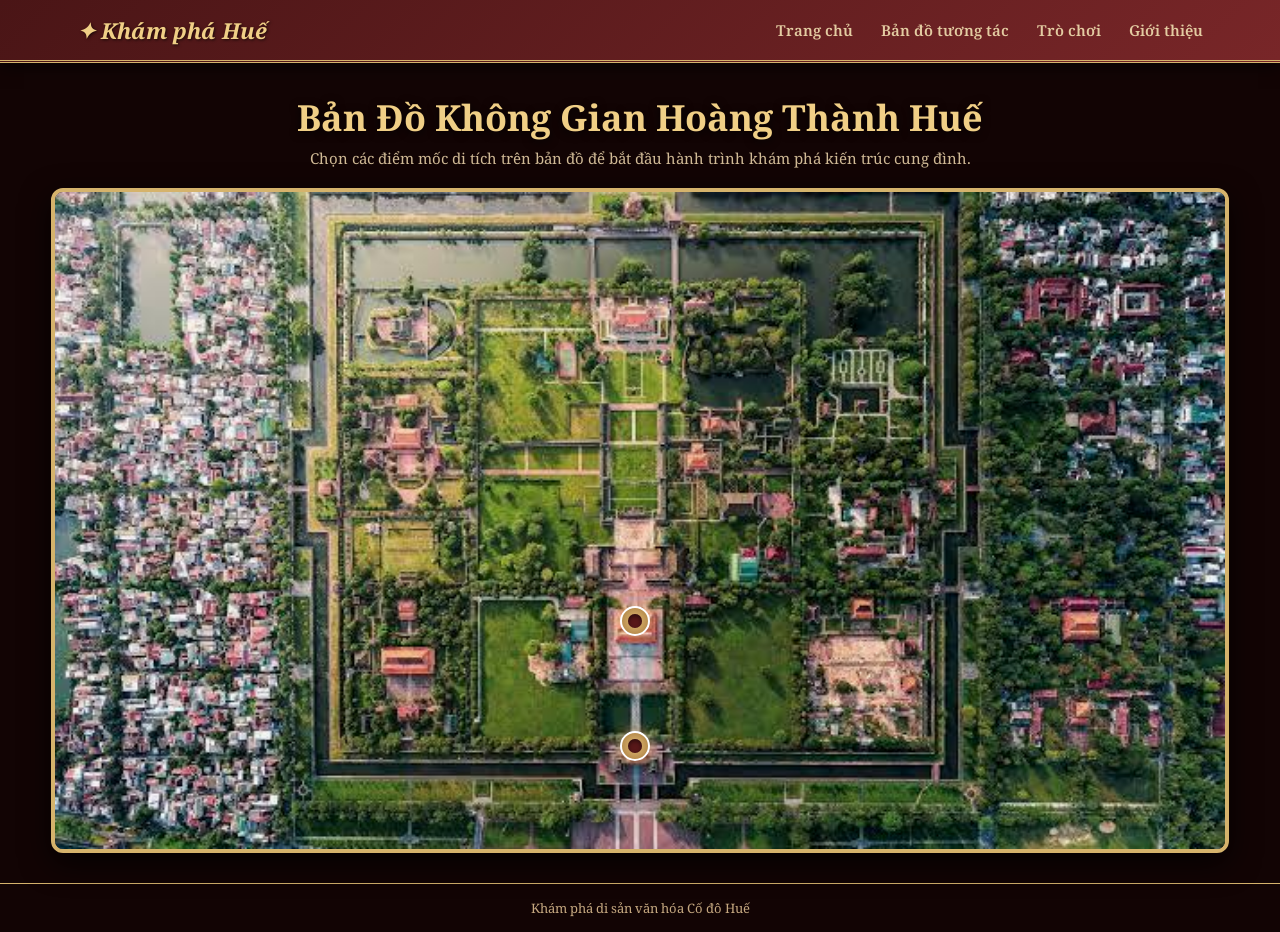
<file: index.html>
<!DOCTYPE html>
<html lang="vi">
<head>
    <meta charset="UTF-8">
    <meta name="viewport" content="width=device-width, initial-scale=1.0">
    <title>Bản đồ Đại Nội Huế</title>
    <link rel="stylesheet" href="style.css">
</head>
<body>
    <!-- THANH MENU HOÀNG GIA -->
    <header class="site-header">
        <a href="index.html" class="logo">✦ Khám phá Huế</a>

        <nav>
            <a href="intro.html">Trang chủ</a>
            <a href="index.html",class="act" >Bản đồ tương tác</a>
            <a href="trochoi.html">Trò chơi</a>
            <a href="#">Giới thiệu</a>
        </nav>
    </header>

    <!-- KHU VỰC BẢN ĐỒ CHÍNH -->
    <main class="main-map-container">
        <div class="map-title">
            <h1>Bản Đồ Không Gian Hoàng Thành Huế</h1>
            <p>Chọn các điểm mốc di tích trên bản đồ để bắt đầu hành trình khám phá kiến trúc cung đình.</p>
        </div>

        <div class="bando">
            <img src="dai-noi.png" class="anhnen" alt="Đại Nội Huế">

            <!-- Điểm đến 1: Ngọ Môn -->
            <a href="ngo-mon.html" class="diem-den" title="Ngọ Môn" style="top: 82%;left:48.3%;">
                <div class="loader"></div>
            </a>
            
            <!-- Điểm đến 2: Điện Thái Hòa -->
            <a href="dien-thai-hoa.html" class="diem-den1" title="Điện Thái Hòa" style="top: 63%;left:48.3%;">
                <div class="loader"></div>
            </a>
        </div>
    </main>

    <footer>
        <p>Khám phá di sản văn hóa Cố đô Huế</p>
    </footer>
</body>
</html>
</file>
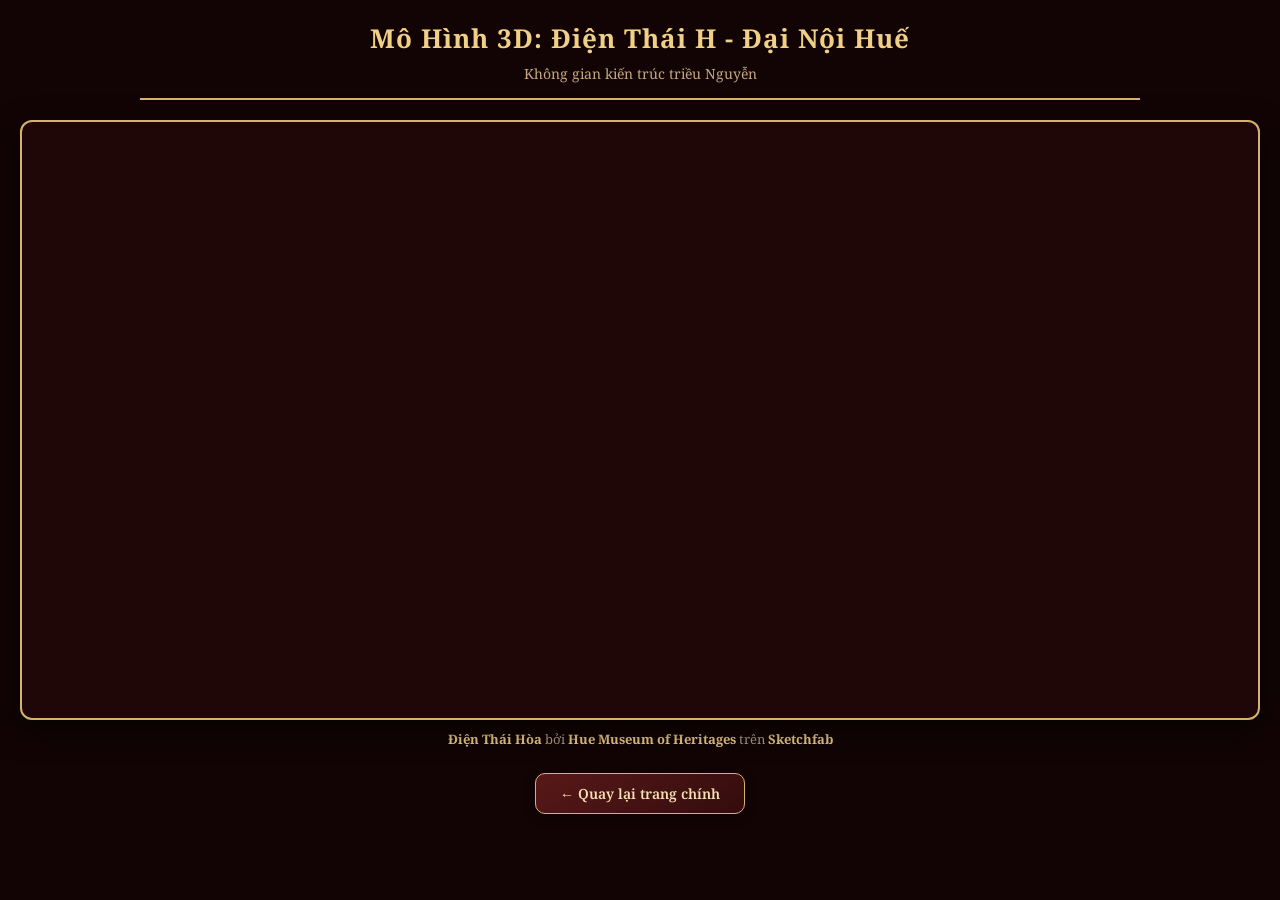
<file: dien-thai-hoa-2.html>
<!DOCTYPE html>
<html lang="vi">
<head>
    <meta charset="UTF-8">
    <meta name="viewport" content="width=device-width, initial-scale=1.0">
    <title>Mô Hình 3D - Điện Thái Hòa</title>
    <!-- Nhúng Google Fonts -->
    <link rel="preconnect" href="https://fonts.googleapis.com">
    <link rel="preconnect" href="https://fonts.gstatic.com" crossorigin>
    <link href="https://fonts.googleapis.com/css2?family=Noto+Serif:wght@400;600;700&display=swap" rel="stylesheet">
    
    <style>
        * {
            box-sizing: border-box;
            margin: 0;
            padding: 0;
        }

        body {
            background-color: #120404; /* Nền tối phong cách hoàng cung */
            color: #f8e2b3;
            font-family: 'Noto Serif', serif;
            display: flex;
            flex-direction: column;
            align-items: center;
            min-height: 100vh;
            padding: 20px;
        }

        /* Thanh tiêu đề phong cách hoài cổ */
        .header-container {
            text-align: center;
            margin-bottom: 20px;
            border-bottom: 2px solid #d5b36c;
            padding-bottom: 15px;
            width: 100%;
            max-width: 1000px;
        }

        h1 {
            font-size: 26px;
            color: #f0cf86;
            letter-spacing: 1px;
            margin-bottom: 8px;
        }

        .subtitle {
            font-size: 14px;
            color: #c5a880;
        }

        /* Khung chứa mô hình 3D Sketchfab */
        .sketchfab-embed-wrapper {
            width: 100%;
            max-width: 1400px; /* Tăng từ 1000px lên 1300px để rộng hơn */
            height: 600px;     /* Tăng từ 550px lên 700px để cao hơn */
            background: #200707;
            border: 2px solid #d5b36c;
            border-radius: 12px;
            overflow: hidden;
            box-shadow: 0 10px 30px rgba(0, 0, 0, 0.6);
            position: relative;
        }

        .sketchfab-embed-wrapper iframe {
            width: 100%;
            height: 100%;
            border: none;
        }

        /* Phần thông tin tác giả bên dưới mô hình */
        .model-info {
            font-size: 13px;
            margin-top: 10px;
            color: #b5a082;
            text-align: center;
        }

        .model-info a {
            color: #f0cf86;
            text-decoration: none;
            font-weight: bold;
        }

        .model-info a:hover {
            text-decoration: underline;
        }

        /* Nút quay lại trang chủ */
        .back-btn {
            margin-top: 25px;
            display: inline-block;
            padding: 10px 24px;
            font-family: 'Noto Serif', serif;
            font-size: 14px;
            font-weight: 600;
            color: #f8e2b3;
            background: linear-gradient(145deg, #581819, #330c0d);
            border: 1px solid #d5b36c;
            border-radius: 10px;
            text-decoration: none;
            box-shadow: 0 4px 12px rgba(0,0,0,0.3);
            transition: all 0.3s ease;
        }

        .back-btn:hover {
            background: linear-gradient(145deg, #ab2f31, #6b191c);
            border-color: #f0cf86;
            color: #fff;
        }
    </style>
</head>
<body>

    <!-- Tiêu đề trang 3D -->
    <div class="header-container">
        <h1>Mô Hình 3D: Điện Thái H - Đại Nội Huế</h1>
        <p class="subtitle">Không gian kiến trúc triều Nguyễn</p>
    </div>

    <!-- Khung chứa Model Sketchfab 3D -->
  <div class="sketchfab-embed-wrapper"> <iframe title="Điện Thái Hòa" frameborder="0" allowfullscreen mozallowfullscreen="true" webkitallowfullscreen="true" allow="autoplay; fullscreen; xr-spatial-tracking" xr-spatial-tracking execution-while-out-of-viewport execution-while-not-rendered web-share src="https://sketchfab.com/models/1c65fc71391d4991b00ff5d637e5e96e/embed"> </iframe> <p style="font-size: 13px; font-weight: normal; margin: 5px; color: #4A4A4A;"> <a href="https://sketchfab.com/3d-models/ien-thai-hoa-1c65fc71391d4991b00ff5d637e5e96e" target="_blank" rel="nofollow" style="font-weight: bold; color: #1CAAD9;"> Điện Thái Hòa </a> by <a href="https://sketchfab.com/hue-museum-of-heritages" target="_blank" rel="nofollow" style="font-weight: bold; color: #1CAAD9;"> Hue Museum of Heritages </a> on <a href="https://sketchfab.com" target="_blank" rel="nofollow" style="font-weight: bold; color: #1CAAD9;">Sketchfab</a></p></div>

    <!-- Nguồn tác giả Sketchfab -->
    <div class="model-info"> 
        <p>
            <a href="https://sketchfab.com/3d-models/ien-thai-hoa-1c65fc71391d4991b00ff5d637e5e96e" target="_blank" rel="nofollow">Điện Thái Hòa</a> 
            bởi <a href="https://sketchfab.com/hue-museum-of-heritages" target="_blank" rel="nofollow">Hue Museum of Heritages</a> trên 
            <a href="https://sketchfab.com" target="_blank" rel="nofollow">Sketchfab</a>
        </p>
    </div>

    <!-- Nút quay về -->
    <a href="/dien-thai-hoa/dien-thai-hoa.html" class="back-btn">← Quay lại trang chính</a>

</body>
</html>
</file>
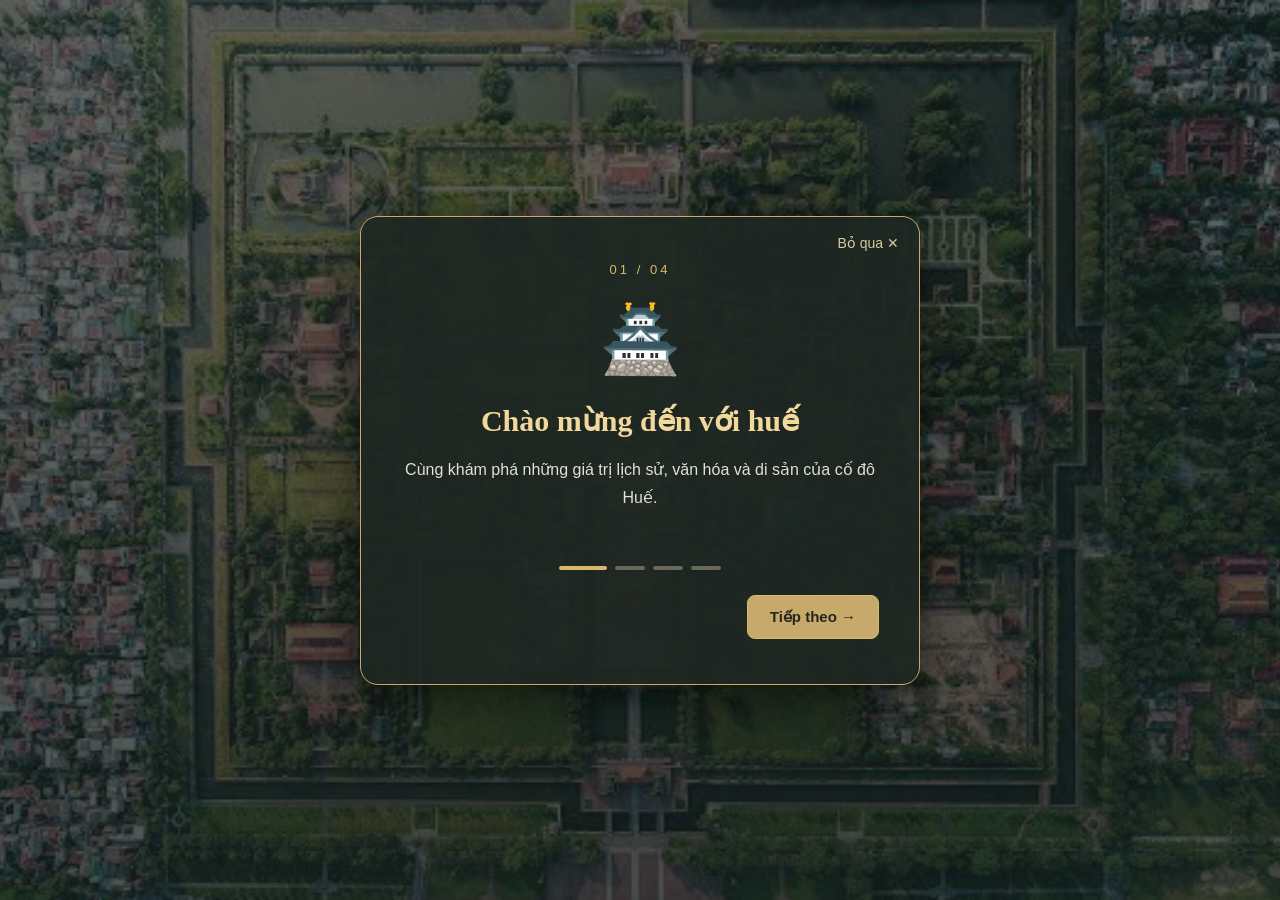
<file: huongdan.html>
<!DOCTYPE html>
<html lang="vi">
<head>
    <meta charset="UTF-8">
    <meta name="viewport" content="width=device-width, initial-scale=1.0">
    <title>Hướng dẫn khám phá Huế</title>
    <link rel="stylesheet" href="huongdan.css">
</head>
<body>

    <div class="guide">
       <a href="index.html"> <button class="skip" id="skip">Bỏ qua ✕</button> </a>

        <div class="guide-content">
            <div class="step-number" id="stepNumber">01 / 04</div>

            <div class="icon" id="guideIcon">🏯</div>

            <h1 id="guideTitle">Chào mừng đến với Huế</h1>

            <p id="guideText">
                Cùng khám phá những giá trị lịch sử,
                văn hóa và di sản của cố đô Huế.
            </p>

            <div class="progress">
                <span class="progress-bar active"></span>
                <span class="progress-bar"></span>
                <span class="progress-bar"></span>
                <span class="progress-bar"></span>
            </div>

            <div class="buttons">
                <button id="back" class="back">Quay lại</button>
                <button id="next" class="next">
                    Tiếp theo →
                </button>
            </div>
        </div>
    </div>

    <script src="huongdan.js"></script>
</body>
</html>
</file>
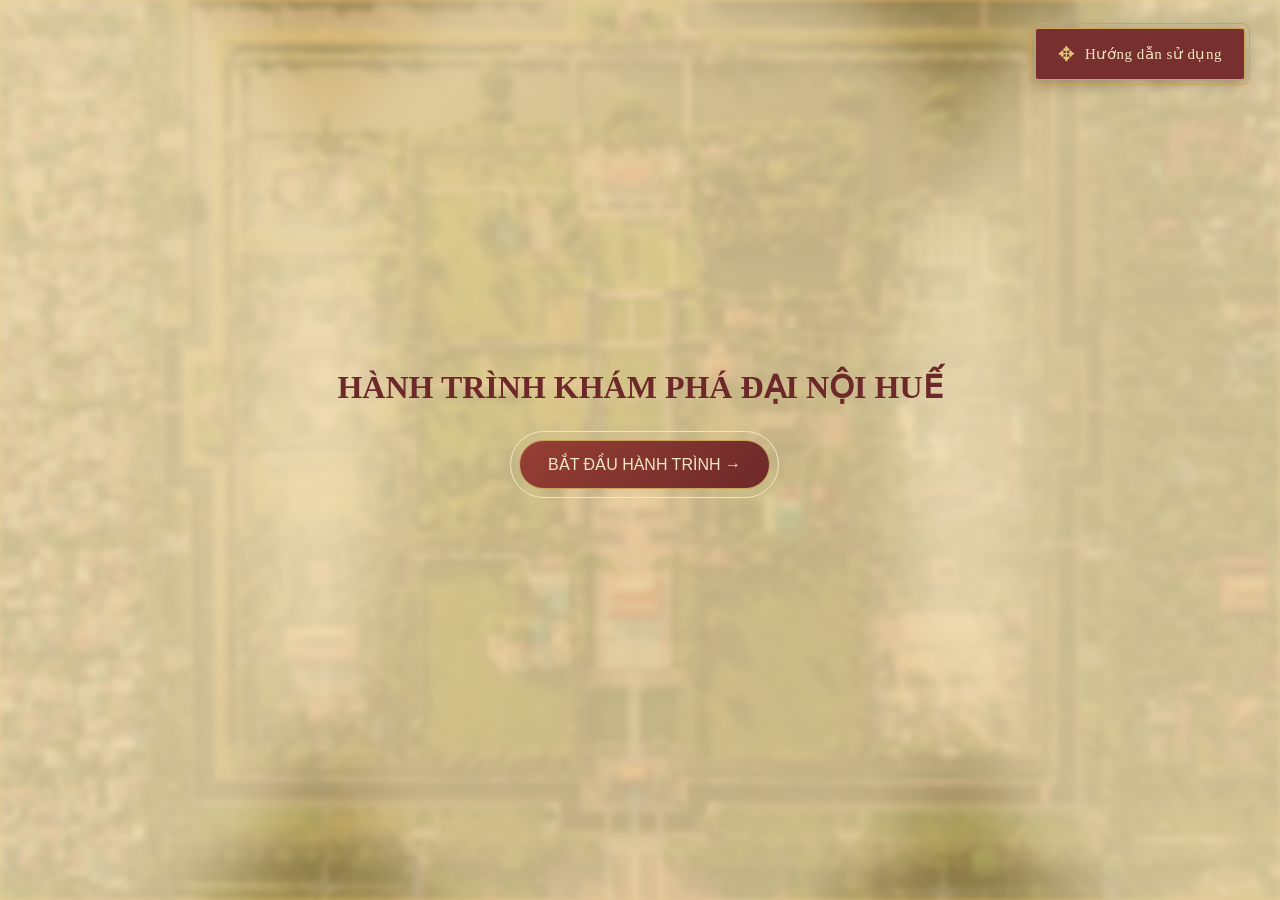
<file: intro.html>
<!DOCTYPE html>
<html lang="vi">
<head>
    <meta charset="UTF-8">
    <meta name="viewport" content="width=device-width, initial-scale=1.0">
    <title>Hành trình khám phá Đại Nội Huế</title>
    <link rel="stylesheet" href="intro.css">
</head>
<body>
    
<a href="huongdan.html"
   class="btn-huongdan">
    <span class="icon-huongdan">✥</span>
    <span>Hướng dẫn sử dụng</span>
</a>

    <div id="intro">

        <img src="dai-noi.png"
             class="background-image"
             alt="Đại Nội Huế">

        <!-- Các đám mây -->
        <div class="cloud cloud-1"></div>
        <div class="cloud cloud-2"></div>
        <div class="cloud cloud-3"></div>

        <div class="intro-content">
           <h1 style="color:#6d2929
">
    HÀNH TRÌNH KHÁM PHÁ ĐẠI NỘI HUẾ
</h1>

            <button id="startButton">
                BẮT ĐẦU HÀNH TRÌNH →
            </button>
        </div>

    </div>

    <script src="intro.js"></script>
</body>
</html>
</file>
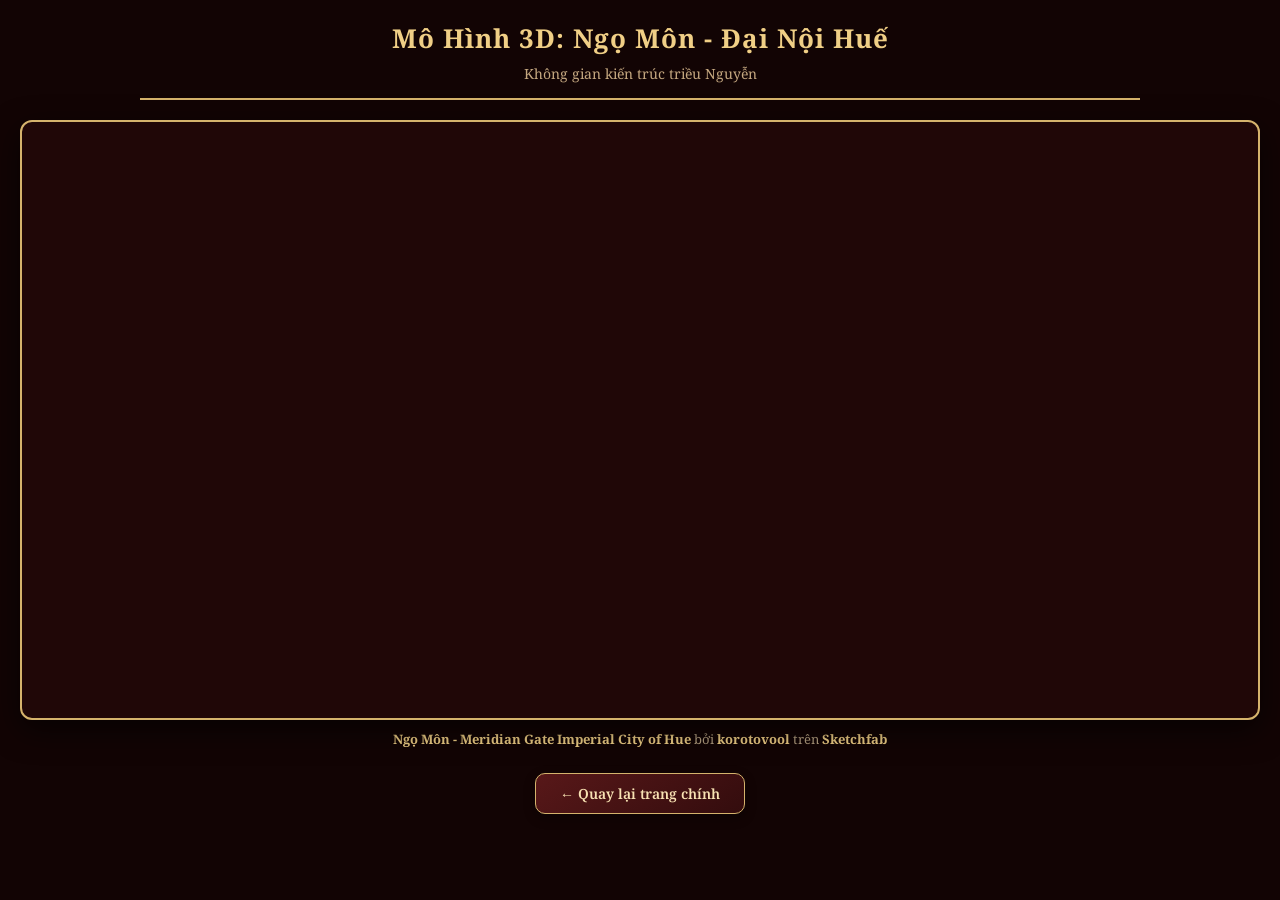
<file: ngo-mon-2.html>
<!DOCTYPE html>
<html lang="vi">
<head>
    <meta charset="UTF-8">
    <meta name="viewport" content="width=device-width, initial-scale=1.0">
    <title>Mô Hình 3D - Ngọ Môn Huế</title>
    <!-- Nhúng Google Fonts -->
    <link rel="preconnect" href="https://fonts.googleapis.com">
    <link rel="preconnect" href="https://fonts.gstatic.com" crossorigin>
    <link href="https://fonts.googleapis.com/css2?family=Noto+Serif:wght@400;600;700&display=swap" rel="stylesheet">
    
    <style>
        * {
            box-sizing: border-box;
            margin: 0;
            padding: 0;
        }

        body {
            background-color: #120404; /* Nền tối phong cách hoàng cung */
            color: #f8e2b3;
            font-family: 'Noto Serif', serif;
            display: flex;
            flex-direction: column;
            align-items: center;
            min-height: 100vh;
            padding: 20px;
        }

        /* Thanh tiêu đề phong cách hoài cổ */
        .header-container {
            text-align: center;
            margin-bottom: 20px;
            border-bottom: 2px solid #d5b36c;
            padding-bottom: 15px;
            width: 100%;
            max-width: 1000px;
        }

        h1 {
            font-size: 26px;
            color: #f0cf86;
            letter-spacing: 1px;
            margin-bottom: 8px;
        }

        .subtitle {
            font-size: 14px;
            color: #c5a880;
        }

        /* Khung chứa mô hình 3D Sketchfab */
        .sketchfab-embed-wrapper {
            width: 100%;
            max-width: 1400px; /* Tăng từ 1000px lên 1300px để rộng hơn */
            height: 600px;     /* Tăng từ 550px lên 700px để cao hơn */
            background: #200707;
            border: 2px solid #d5b36c;
            border-radius: 12px;
            overflow: hidden;
            box-shadow: 0 10px 30px rgba(0, 0, 0, 0.6);
            position: relative;
        }

        .sketchfab-embed-wrapper iframe {
            width: 100%;
            height: 100%;
            border: none;
        }

        /* Phần thông tin tác giả bên dưới mô hình */
        .model-info {
            font-size: 13px;
            margin-top: 10px;
            color: #b5a082;
            text-align: center;
        }

        .model-info a {
            color: #f0cf86;
            text-decoration: none;
            font-weight: bold;
        }

        .model-info a:hover {
            text-decoration: underline;
        }

        /* Nút quay lại trang chủ */
        .back-btn {
            margin-top: 25px;
            display: inline-block;
            padding: 10px 24px;
            font-family: 'Noto Serif', serif;
            font-size: 14px;
            font-weight: 600;
            color: #f8e2b3;
            background: linear-gradient(145deg, #581819, #330c0d);
            border: 1px solid #d5b36c;
            border-radius: 10px;
            text-decoration: none;
            box-shadow: 0 4px 12px rgba(0,0,0,0.3);
            transition: all 0.3s ease;
        }

        .back-btn:hover {
            background: linear-gradient(145deg, #ab2f31, #6b191c);
            border-color: #f0cf86;
            color: #fff;
        }
    </style>
</head>
<body>

    <!-- Tiêu đề trang 3D -->
    <div class="header-container">
        <h1>Mô Hình 3D: Ngọ Môn - Đại Nội Huế</h1>
        <p class="subtitle">Không gian kiến trúc triều Nguyễn</p>
    </div>

    <!-- Khung chứa Model Sketchfab 3D -->
    <div class="sketchfab-embed-wrapper"> 
        <iframe title="Ngọ Môn - Meridian Gate Imperial City of Hue" frameborder="0" allowfullscreen mozallowfullscreen="true" webkitallowfullscreen="true" allow="autoplay; fullscreen; xr-spatial-tracking" xr-spatial-tracking execution-while-out-of-viewport execution-while-not-rendered web-share src="https://sketchfab.com/models/6acf4f949d5247f3afa6afdaa7c188bd/embed"> 
        </iframe> 
    </div>

    <!-- Nguồn tác giả Sketchfab -->
    <div class="model-info"> 
        <p>
            <a href="https://sketchfab.com/3d-models/ngo-mon-meridian-gate-imperial-city-of-hue-6acf4f949d5247f3afa6afdaa7c188bd" target="_blank" rel="nofollow"> Ngọ Môn - Meridian Gate Imperial City of Hue </a> 
            bởi <a href="https://sketchfab.com/korotovool" target="_blank" rel="nofollow">korotovool</a> trên 
            <a href="https://sketchfab.com" target="_blank" rel="nofollow">Sketchfab</a>
        </p>
    </div>

    <!-- Nút quay về -->
    <a href="ngo-mon.html" class="back-btn">← Quay lại trang chính</a>

</body>
</html>
</file>
<file: style.css>
@import url('https://fonts.googleapis.com/css2?family=Noto+Serif:ital,wght@0,400;0,600;0,700;1,400&display=swap');

* {
    box-sizing: border-box;
    margin: 0;
    padding: 0;
}

body {
    font-family: 'Noto Serif', 'Times New Roman', serif;
    background: #120404 no-repeat center center fixed;
    background-size: cover;
    color: #f8e2b3;
    min-height: 100vh;
    display: flex;
    flex-direction: column;
}

/* --- THANH MENU (GIỮ NGUYÊN HOẶC DÙNG MẪU ĐỎ ĐÔ) --- */
.site-header {
    display: flex;
    align-items: center;
    justify-content: space-between;
    padding: 14px 6%;
    background: linear-gradient(135deg, #4a1516 0%, #782628 100%);
    border-bottom: 3px double #d5b36c;
    box-shadow: 0 4px 15px rgba(0, 0, 0, 0.6);
    position: relative;
    z-index: 1000;
    width: 100%;
}

.logo {
    color: #f0cf86;
    text-decoration: none;
    font-size: 22px;
    font-weight: 700;
    font-style: italic;
    text-shadow: 1px 1px 3px rgba(0, 0, 0, 0.7);
}

.site-header nav {
    display: flex;
    gap: 28px;
    align-items: center;
}

.site-header nav a {
    color: #e3cca2;
    text-decoration: none;
    font-size: 15px;
    font-weight: 600;
    padding: 6px 0;
    position: relative;
    transition: color 0.3s ease;
}

.site-header nav a:hover,
.site-header nav a.act {
    color: #ffffff;
}

.site-header nav a.act::after,
.site-header nav a:hover::after {
    content: '';
    position: absolute;
    bottom: -2px;
    left: 0;
    width: 100%;
    height: 2px;
    background: #f0cf86;
    box-shadow: 0 0 6px #f0cf86;
}

/* --- KHUNG BẢN ĐỒ TƯƠNG TÁC --- */
.main-map-container {
    max-width: 1200px;
    width: 92%;
    margin: 30px auto;
    display: flex;
    flex-direction: column;
    align-items: center;
    gap: 20px;
}

.map-title {
    text-align: center;
}

.map-title h1 {
    font-size: clamp(26px, 4vw, 36px);
    color: #f0cf86;
    text-shadow: 0 2px 8px rgba(0, 0, 0, 0.8);
    margin-bottom: 6px;
}

.map-title p {
    color: #d0ba96;
    font-size: 15px;
}

/* Vùng chứa bản đồ */
.bando {
    position: relative;
    width: 100%;
    max-width:100%;
    border: 4px solid #d5b36c;
    border-radius: 12px;
    overflow: hidden;
    box-shadow: 0 10px 30px rgba(0, 0, 0, 0.8), inset 0 0 20px rgba(213, 179, 108, 0.2);
    background: #1a0809;
}

.anhnen {
    width: 100%;
    height: 100%;
    display: block;
    object-fit: cover;
    filter: brightness(0.95) contrast(1.05);
}

/* Các điểm đến trên bản đồ (Pin / Hotspot) */

.diem-den{
    position: absolute;
    display: flex;
    align-items: center;
    justify-content: center;
    width: 30px;
    height: 30px;
    background: radial-gradient(circle, #e5c07b 0%, #b88d4d 70%);
    border: 2px solid #fff;
    border-radius: 50%;
    box-shadow: 0 0 15px rgba(229, 192, 123, 0.8);
    transition: transform 0.3s ease, background 0.3s ease;
    text-decoration: none;
   top: 80100px;
}
.diem-den1{
    position: absolute;
    display: flex;
    align-items: center;
    justify-content: center;
    width: 30px;
    height: 30px;
    background: radial-gradient(circle, #e5c07b 0%, #b88d4d 70%);
    border: 2px solid #fff;
    border-radius: 50%;
    box-shadow: 0 0 15px rgba(229, 192, 123, 0.8);
    transition: transform 0.3s ease, background 0.3s ease;
    text-decoration: none;
   
}
/* Hiệu ứng gợn sóng lan tỏa (Pulse animation) quanh điểm đến */
.diem-den::before, .diem-den1::before {
    content: '';
    position: absolute;
    inset: -6px;
    border: 2px solid #f0cf86;
    border-radius: 50%;
    animation: pulseWave 1.8s infinite;
    opacity: 0;
}

@keyframes pulseWave {
    0% {
        transform: scale(0.9);
        opacity: 1;
    }
    100% {
        transform: scale(1.6);
        opacity: 0;
    }
}

.diem-den:hover, .diem-den1:hover {
    transform: scale(1.15);
    background: radial-gradient(circle, #fff 0%, #f0cf86 70%);
}

/* Tooltip hiển thị tên khi rê chuột vào điểm đến */
.diem-den::after {
    content: 'Ngọ Môn';
    position: absolute;
    bottom: 52px;
    background: rgba(20, 7, 8, 0.95);
    color: #f0cf86;
    padding: 4px 10px;
    font-size: 13px;
    border: 1px solid #d5b36c;
    border-radius: 4px;
    white-space: nowrap;
    opacity: 0;
    pointer-events: none;
    transition: opacity 0.3s ease;
}

.diem-den1::after {
    content: 'Điện Thái Hòa';
    position: absolute;
    bottom: 52px;
    background: rgba(20, 7, 8, 0.95);
    color: #f0cf86;
    padding: 4px 10px;
    font-size: 13px;
    border: 1px solid #d5b36c;
    border-radius: 4px;
    white-space: nowrap;
    opacity: 0;
    pointer-events: none;
    transition: opacity 0.3s ease;
}

.diem-den:hover::after, .diem-den1:hover::after {
    opacity: 1;
}

/* Tọa độ vị trí mẫu trên bản đồ (Bạn có thể tinh chỉnh lại % top/left cho khớp với ảnh dai-noi.png của bạn) */
.diem-den {
    top: 65%;
    left: 48%;
}

.diem-den1 {
    top: 40%;
    left: 48%;
}

/* Biểu tượng bên trong nút bấm */
.loader {
    width: 14px;
    height: 14px;
    background-color: #581819;
    border-radius: 50%;
    box-shadow: inset 0 2px 4px rgba(0,0,0,0.5);
}

/* Footer trang */
footer {
    text-align: center;
    padding: 15px;
    color: #c5a880;
    background: #120404;
    border-top: 1px solid #d5b36c;
    margin-top: auto;
    font-size: 13px;
}
</file>
<file: huongdan.css>
* {
    margin: 0;
    padding: 0;
    box-sizing: border-box;
}

body {
    min-height: 100vh;
    display: flex;
    justify-content: center;
    align-items: center;
    font-family: Arial, sans-serif;
    background:
        linear-gradient(rgba(20, 30, 29, 0.65),
                        rgba(20, 30, 29, 0.75)),
        url("dai-noi.png") center/cover no-repeat;
    color: #f8f1df;
}

.guide {
    position: relative;
    width: 90%;
    max-width: 560px;
    padding: 45px 40px;
    background: rgba(30, 38, 34, 0.92);
    border: 1px solid #c6a96b;
    border-radius: 18px;
    box-shadow: 0 15px 50px #0008;
    text-align: center;
}

.skip {
    position: absolute;
    top: 18px;
    right: 20px;
    border: none;
    background: none;
    color: #d8c9a4;
    cursor: pointer;
    font-size: 14px;
}

.step-number {
    color: #d7b96e;
    font-size: 13px;
    letter-spacing: 3px;
}

.icon {
    font-size: 65px;
    margin: 25px 0;
}

h1 {
    font-family: Georgia, serif;
    font-size: 30px;
    margin-bottom: 18px;
    color: #f2d99b;
}

p {
    font-size: 16px;
    line-height: 1.8;
    color: #e4e0d5;
    min-height: 85px;
}

.progress {
    display: flex;
    justify-content: center;
    gap: 8px;
    margin: 25px 0;
}

.progress-bar {
    width: 30px;
    height: 4px;
    border-radius: 5px;
    background: #68685b;
    transition: 0.3s;
}

.progress-bar.active {
    width: 48px;
    background: #d7b96e;
}

.buttons {
    display: flex;
    justify-content: space-between;
    gap: 12px;
}

.buttons button {
    padding: 12px 22px;
    border-radius: 8px;
    cursor: pointer;
    font-size: 15px;
    transition: 0.25s;
}

.back {
    border: 1px solid #c6a96b;
    color: #f8f1df;
    background: transparent;
}

.next {
    border: 1px solid #d7b96e;
    background: #c6a96b;
    color: #25271f;
    font-weight: bold;
}

.buttons button:hover {
    transform: translateY(-2px);
    filter: brightness(1.15);
}

@media (max-width: 480px) {
    .guide {
        padding: 45px 22px 28px;
    }

    h1 {
        font-size: 25px;
    }
}
</file>
<file: intro.css>
#intro {
    position: fixed;
    inset: 0;
    z-index: 1000;
    overflow: hidden;

    display: flex;
    flex-direction: column;
    align-items: center;
    justify-content: center;

    background: #d5af62;
    transition: opacity 1.5s ease;
}

.cloud {
    position: absolute;
    width: 60%;
    height: 120%;
    top: -10%;

    background:#F3E5C1;
    filter: blur(35px);
    border-radius: 50%;

    transition: transform 2s ease;
}

.cloud-1 {
    left: -30%;
    opacity: 0.6;
}

.cloud-2 {
    right: -30%;
    opacity: 0.6;
}

.cloud-3 {
    left: 20%;
    opacity: 0.5;
}

#intro.hide {
    opacity: 0;
    pointer-events: none;
}

#intro.hide .cloud-1 {
    transform: translateX(-120%);
}

#intro.hide .cloud-2 {
    transform: translateX(120%);
}

#intro.hide .cloud-3 {
    transform: translateY(-120%);
}

#intro h1 {
    position: relative;
    z-index: 2;
    text-align: center;
    top: -30%;
}

#startButton {
    position: relative;
    z-index: 2;

    padding: 14px 28px;
    border-radius: 30px;
     border: 1px solid #c9a45c;
    outline: 1px solid ;
    outline-offset: 8px;

    background: linear-gradient(135deg, #963f35, #6d2929);
    color: #F3E5C1;
    font-size: 16px;

    cursor: pointer;
    transition: 0.3s;
    left: 30%;
    top: -20%;

}

#startButton:hover {
    background: linear-gradient(135deg, #963f35, #6d2929);
    transform: scale(1.08);
}
.background-image {
    position: absolute;
    inset: 0;

    width: 100%;
    height: 100%;
    object-fit: cover;

    opacity: 0.35;
    filter: blur(3px);

    z-index: 0;
    transition: transform 2s ease, opacity 2s ease;
}

#intro .cloud {
    z-index: 1;
}

#intro h1,
#intro #startButton {
    z-index: 2;
}
#intro.hide .background-image {
    transform: scale(1.08);
    opacity: 0;
}


.guide-button-container {
    position: fixed;
    top: 28px;
    right: 35px;
    z-index: 99999;
}

.btn-huongdan {
    display: inline-flex;
    align-items: center;
    justify-content: center;
    gap: 10px;

    padding: 13px 22px;
    background: linear-gradient(135deg, #782f2f, #542020);
    color: #f3e5c1;

    font-family: Georgia, "Times New Roman", serif;
    font-size: 15px;
    letter-spacing: 0.5px;
    text-decoration: none;

    border: 1px solid #c9a45c;
    outline: 1px solid #542020;
    outline-offset: 8px;
    border-radius: 3px;

    box-shadow: 0 5px 15px rgba(0, 0, 0, 0.25);
    transition: background 0.3s ease,
                color 0.3s ease,
                transform 0.3s ease,
                box-shadow 0.3s ease;
}

.icon-huongdan {
    color: #e3c579;
    font-size: 20px;
    transition: transform 0.3s ease;
}

.btn-huongdan:hover {
    background: linear-gradient(135deg, #963f35, #6d2929);
    color: #fff3d2;
    border-color: #f0d58c;
    box-shadow: 0 0 12px #c9a45c59;
    transform: translateY(-2px);
}

.btn-huongdan:hover .icon-huongdan {
    transform: rotate(90deg);
}

.btn-huongdan:active {
    transform: translateY(1px);
}

.btn-huongdan:focus-visible {
    outline: 2px solid #f0d58c;
    outline-offset: 5px;
}
body > .btn-huongdan {
    position: fixed !important;
    top: 28px !important;
    right: 35px !important;

    z-index: 2147483647 !important;

    display: inline-flex !important;
    visibility: visible !important;
    opacity: 1 !important;
    pointer-events: auto !important;

    align-items: center;
    gap: 10px;
    padding: 13px 22px;

    background: #782f2f;
    color: #f3e5c1;
    text-decoration: none;
    font-family: Georgia, serif;

    border: 1px solid #c9a45c;
    outline: 1px solid #c9a45c;
    outline-offset: 4px;
}
</file>
